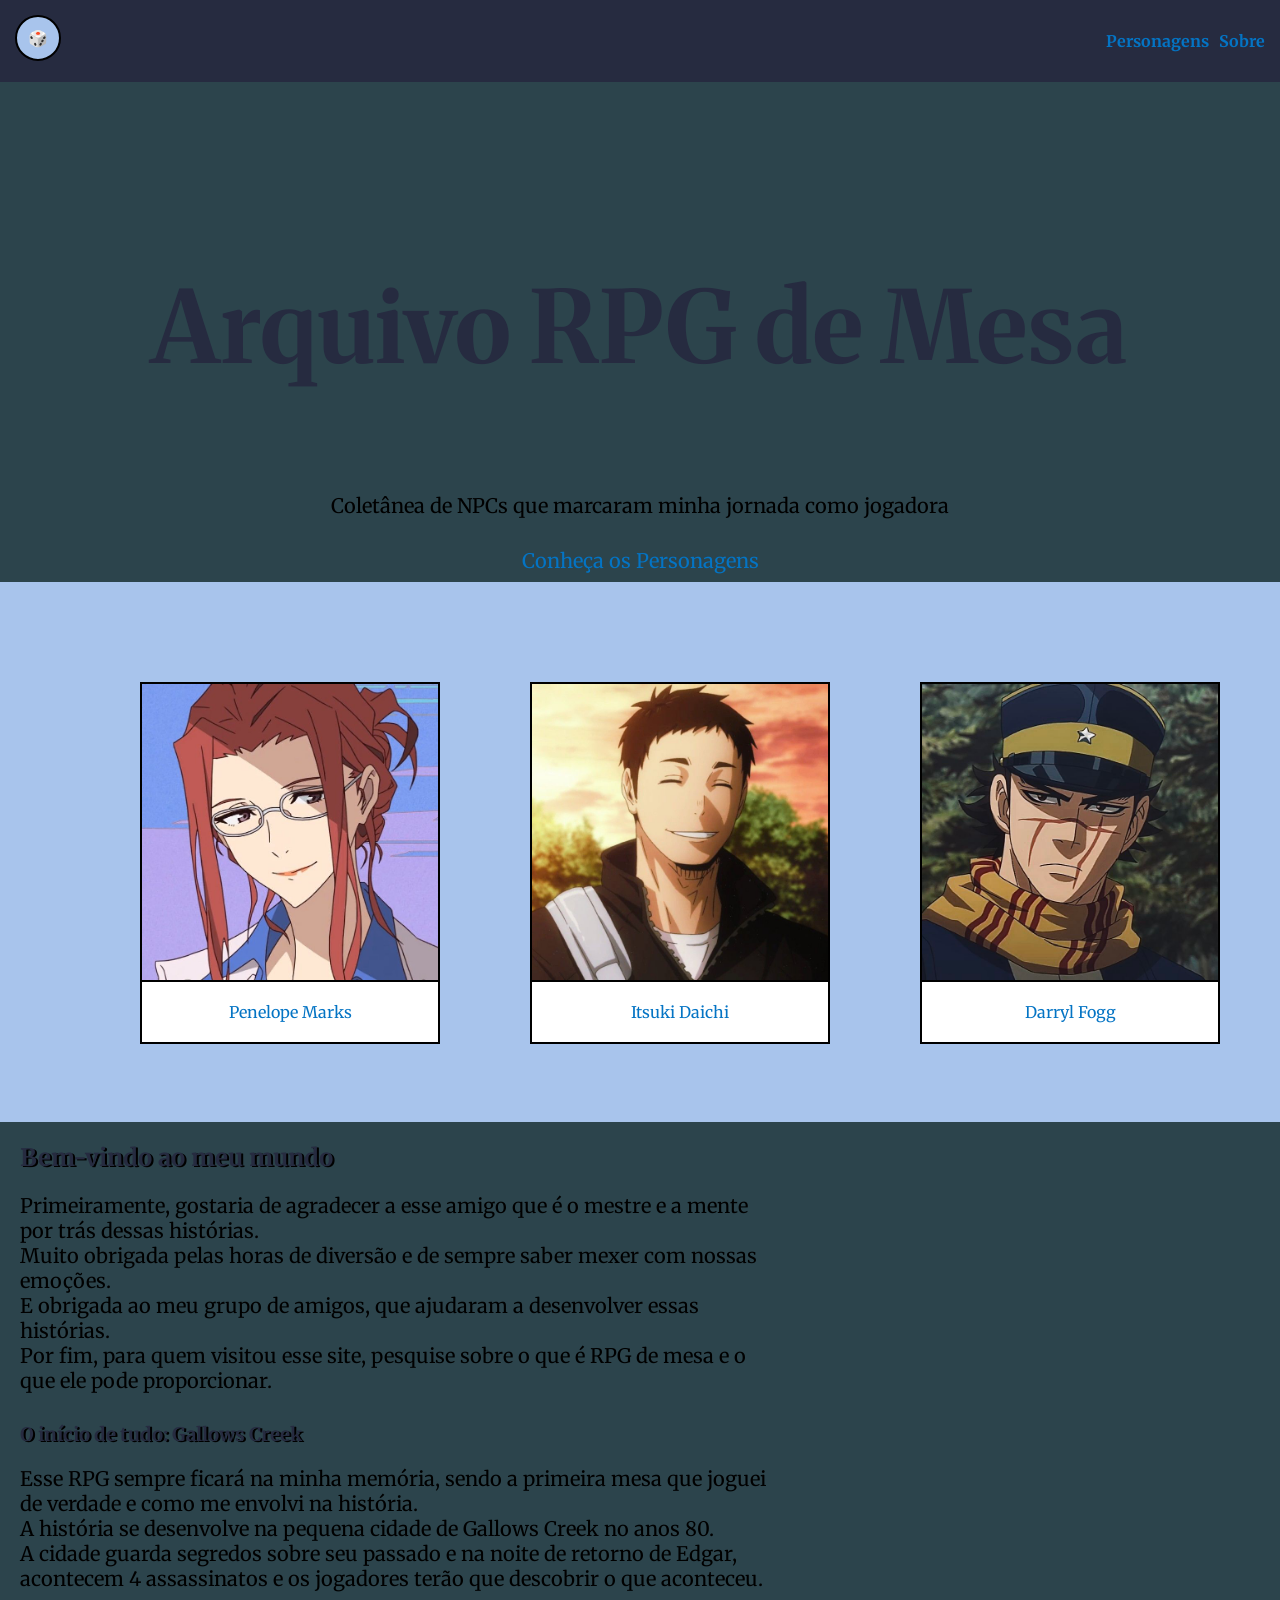
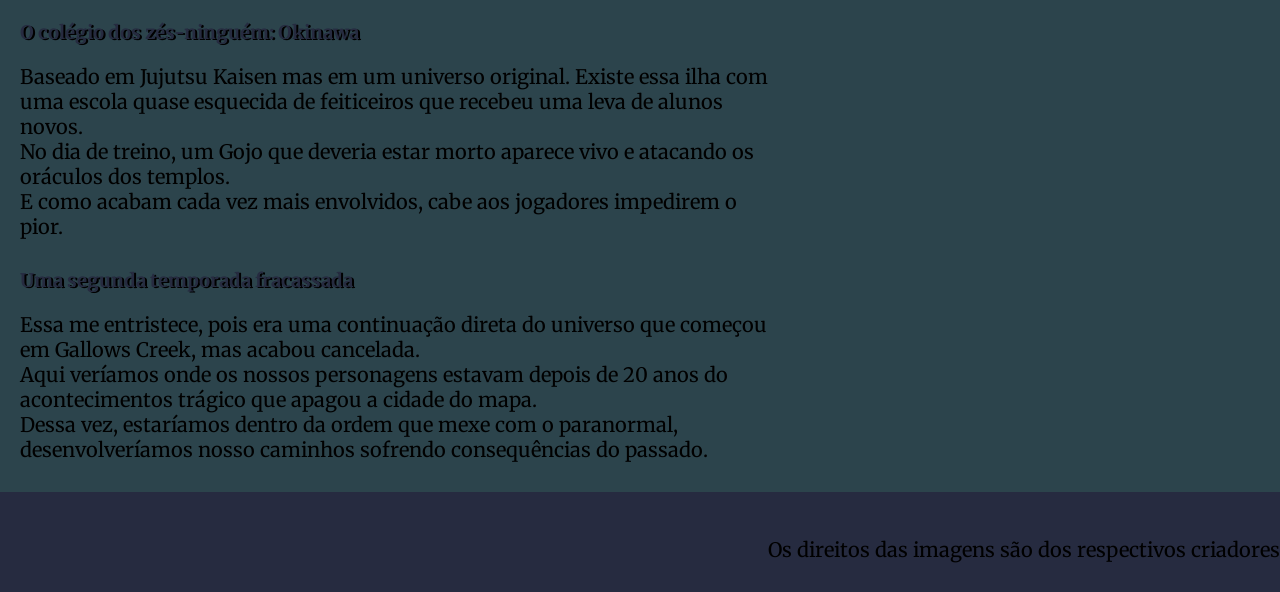
<file: index.html>
<!DOCTYPE html>
<html lang="pt-br">

    <head>
        <meta charset="UTF-8">
        <title>Arquivo de RPG</title>
        <link rel="stylesheet" href="style.css">
        <link rel="preconnect" href="https://fonts.googleapis.com">
        <link rel="preconnect" href="https://fonts.gstatic.com" crossorigin>
        <link href="https://fonts.googleapis.com/css2?family=Merriweather:ital,opsz,wght@0,18..144,300..900;1,18..144,300..900&display=swap" rel="stylesheet">
    </head>

    <body>

        <header class="cabecalho">
            <div class="logo">🎲</div>
            <nav>
                <ul class="botao-header">
                    <li>
                        <a href="#personagens" class="botao-menu">Personagens</a>
                    </li>
                    <li>
                        <a href="#resumo" class="botao-menu">Sobre</a> 
                    </li>
                </ul>
            </nav>
        </header>

        <main>

            <section class="hero">
                <div class="hero-centro">
                <h1>Arquivo RPG de Mesa</h1>
                <p>Coletânea de NPCs que marcaram minha jornada como jogadora</p>
                <a href="#personagens" class="botao-desce">Conheça os Personagens</a>
                </div>
           </section>

           <section id="personagens">
                <div class="perfil">
                    <img src="images/Penelope_Penny_Marks.jpg" alt="Penelope Marks">
                    <a href="pagina_personagens/penelope_marks.html" class="link">Penelope Marks</a>
                </div>
                <div class="perfil">
                    <img src="images/Itsuki_Daichi.jpg" alt="Itsuki Daichi">
                    <a href="pagina_personagens/itsuki_daichi.html" class="link">Itsuki Daichi</a>
                </div>
                <div class="perfil">
                    <img src="images/Darryl_Fogg.jpg" alt="Darryl Fogg">
                    <a href="pagina_personagens/darryl_fogg.html" class="link">Darryl Fogg</a>
            </div>
           </section>

           <section id="resumo">
            <div class="historia">
                <h2>Bem-vindo ao meu mundo</h2>
                <p>Primeiramente, gostaria de agradecer a esse amigo que é o mestre e a mente por trás dessas histórias. <br>
                   Muito obrigada pelas horas de diversão e de sempre saber mexer com nossas emoções.  <br>
                   E obrigada ao meu grupo de amigos, que ajudaram a desenvolver essas histórias. <br>
                   Por fim, para quem visitou esse site, pesquise sobre o que é RPG de mesa e o que ele pode proporcionar. <br>
                </p>
                <h3>O início de tudo: Gallows Creek</h3>
                <p>Esse RPG sempre ficará na minha memória, sendo a primeira mesa que joguei de verdade e como me envolvi na história. <br>
                    A história se desenvolve na pequena cidade de Gallows Creek no anos 80.  <br>
                    A cidade guarda segredos sobre seu passado e na noite de retorno de Edgar, acontecem 4 assassinatos e os jogadores terão que descobrir o que aconteceu. <br>
                </p>
                <h3>O colégio dos zés-ninguém: Okinawa</h3>
                <p>Baseado em Jujutsu Kaisen mas em um universo original.
                    Existe essa ilha com uma escola quase esquecida de feiticeiros que recebeu uma leva de alunos novos.<br>
                    No dia de treino, um Gojo que deveria estar morto aparece vivo e atacando os oráculos dos templos. <br>
                    E como acabam cada vez mais envolvidos, cabe aos jogadores impedirem o pior. <br>
                </p>
                <h3>Uma segunda temporada fracassada</h3>
                <p>Essa me entristece, pois era uma continuação direta do universo que começou em Gallows Creek, mas acabou cancelada. <br>
                   Aqui veríamos onde os nossos personagens estavam depois de 20 anos do acontecimentos trágico que apagou a cidade do mapa. <br>
                   Dessa vez, estaríamos dentro da ordem que mexe com o paranormal, desenvolveríamos nosso caminhos sofrendo consequências do passado. <br>
                </p>
            </div>
           </section>

        </main>

        <footer>
            <p>Os direitos das imagens são dos respectivos criadores</p>
        </footer>

    </body>

</html>
</file>
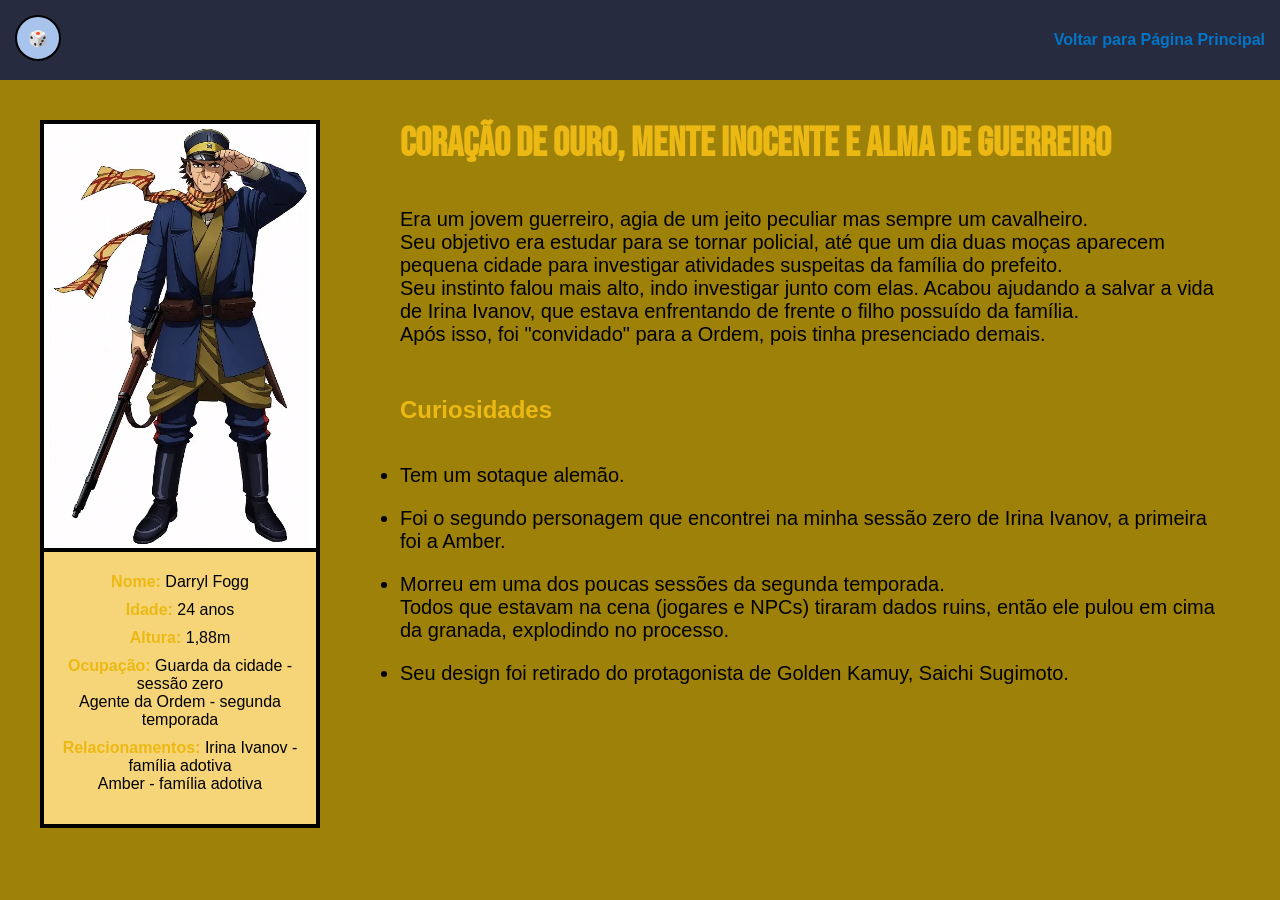
<file: pagina_personagens/darryl_fogg.html>
<!DOCTYPE html>
<html lang="pt-br">

    <head>
        <meta charset="UTF-8">
        <title>Darryl Fogg</title>
        <link rel="stylesheet" href="../style.css">
        <link rel="preconnect" href="https://fonts.googleapis.com">
        <link rel="preconnect" href="https://fonts.gstatic.com" crossorigin>
        <link href="https://fonts.googleapis.com/css2?family=Bebas+Neue&display=swap" rel="stylesheet">
    </head>

    <body class="darryl">

        <header class="cabecalho">
            <div class="logo">🎲</div>
            <nav>
                <ul class="botao-volta">
                    <li>
                        <a href="../index.html" class="botao-menu">Voltar para Página Principal</a>
                    </li>
                </ul>
            </nav>        
        </header>

        <main>

            <section class="main_darryl">
                <div class="darryl_perfil">
                    <img src="../images/Darryl_Fogg_corpo_inteiro.webp" alt="Darry Fogg corpo inteiro">
                    <div class="darryl_info">
                        <ul class="d_info">
                            <li class="d_i"><span class="span_darryl">Nome:</span> Darryl Fogg</li>
                            <li class="d_i"><span class="span_darryl">Idade:</span> 24 anos</li>
                            <li class="d_i"><span class="span_darryl">Altura:</span> 1,88m</li>
                            <li class="d_i"><span class="span_darryl">Ocupação:</span> Guarda da cidade - sessão zero<br>
                                                                                       Agente da Ordem - segunda temporada
                            </li>
                            <li class="d_i"><span class="span_darryl">Relacionamentos:</span> Irina Ivanov - família adotiva <br>
                                                                                              Amber - família adotiva
                            </li>
                        </ul>
                    </div>
                </div>

                <div class="darryl_historia">
                    <h1 id="h1_d"><span class="span_darryl">Coração de Ouro, Mente Inocente e Alma de Guerreiro</span></h1>
                    <p id="p_d">
                        Era um jovem guerreiro, agia de um jeito peculiar mas sempre um cavalheiro. <br>
                        Seu objetivo era estudar para se tornar policial, até que um dia duas moças aparecem pequena cidade para investigar atividades suspeitas da família do prefeito. <br>
                        Seu instinto falou mais alto, indo investigar junto com elas. Acabou ajudando a salvar a vida de Irina Ivanov, que estava enfrentando de frente o filho possuído da família. <br>
                        Após isso, foi "convidado" para a Ordem, pois tinha presenciado demais.
                    </p>
                    
                    <h2 id="h2_d"><span class="span_darryl">Curiosidades</span></h2>
                    <ul class="darryl_curiosidades">
                        <li>
                            Tem um sotaque alemão. <br>
                        </li>
                        <li>
                            Foi o segundo personagem que encontrei na minha sessão zero de Irina Ivanov, a primeira foi a Amber. <br>
                        </li>
                        <li>
                            Morreu em uma dos poucas sessões da segunda temporada. <br>
                            Todos que estavam na cena (jogares e NPCs) tiraram dados ruins, então ele pulou em cima da granada, explodindo no processo. <br>
                        </li>
                        <li>
                            Seu design foi retirado do protagonista de Golden Kamuy, Saichi Sugimoto.
                        </li>
                    </ul>
                </div>
            </section>

        </main>

    </body>

</html>
</file>
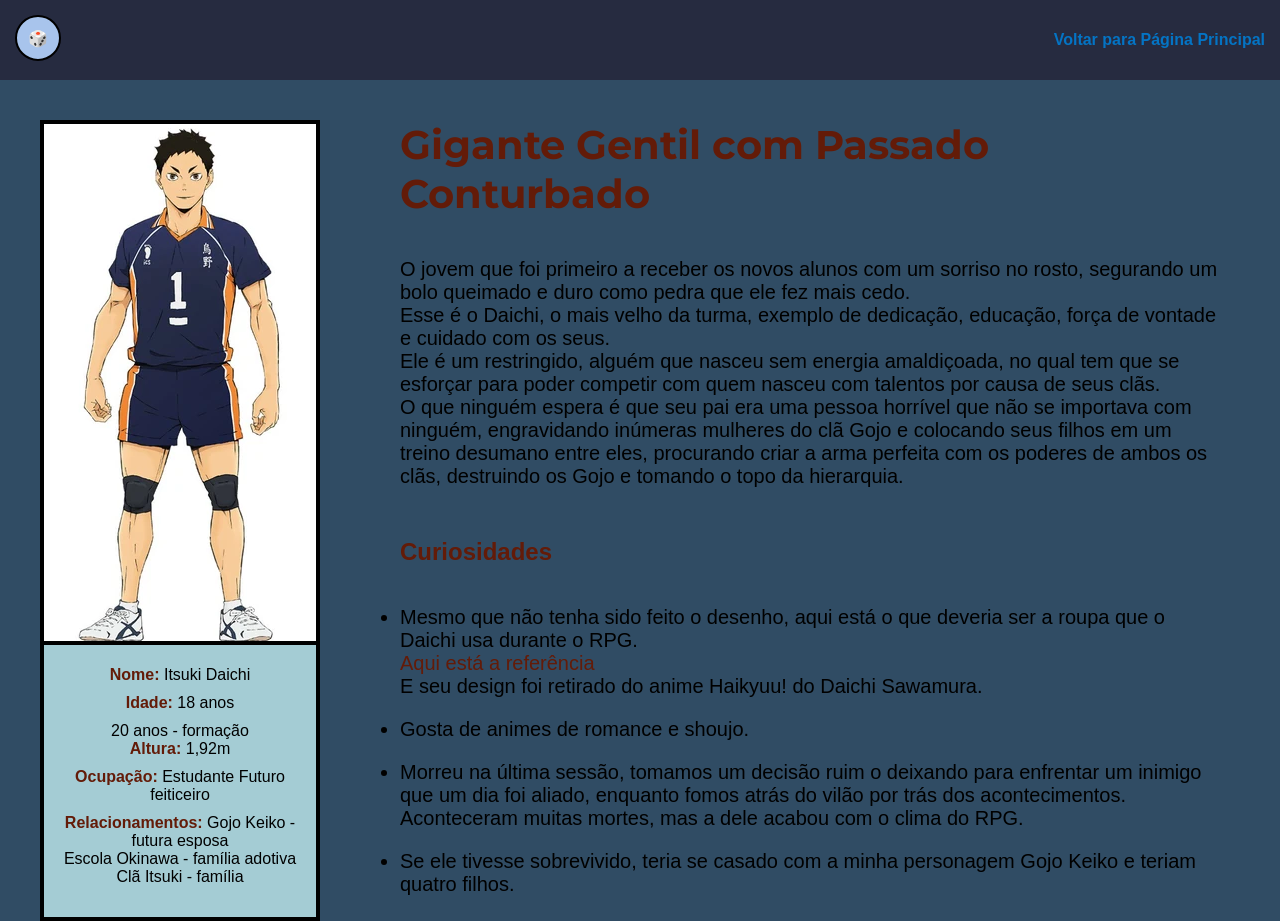
<file: pagina_personagens/itsuki_daichi.html>
<!DOCTYPE html>

<html lang="pt-br">

    <head>
        <meta charset="UTF-8">
        <title>Itsuki Daichi</title>
        <link rel="stylesheet" href="../style.css">
        <link rel="preconnect" href="https://fonts.googleapis.com">
        <link rel="preconnect" href="https://fonts.gstatic.com" crossorigin>
        <link href="https://fonts.googleapis.com/css2?family=Montserrat:ital,wght@0,100..900;1,100..900&display=swap" rel="stylesheet">
    </head>

    <body class="daichi">

        <header class="cabecalho">
            <div class="logo">🎲</div>
            <nav>
                <ul class="botao-volta">
                    <li>
                        <a href="../index.html" class="botao-menu">Voltar para Página Principal</a>
                    </li>
                </ul>
            </nav>        
        </header>

        <main>

            <section class="main_daichi">
                <div class="daichi_perfil">
                    <img src="../images/Itsuki_Daichi_corpo_inteiro.webp" alt="Itsuki Daichi corpo inteiro">
                    <div class="daichi_info">
                        <ul class="id_info">
                            <li class="id_i"><span class="span_daichi">Nome:</span> Itsuki Daichi</li>
                            <li class="id_i"><span class="span_daichi">Idade:</span> 18 anos</li>
                                                                                     20 anos - formação
                            <li class="id_i"><span class="span_daichi">Altura:</span> 1,92m</li>
                            <li class="id_i"><span class="span_daichi">Ocupação:</span> Estudante
                                                                                        Futuro feiticeiro 
                            </li>
                            <li class="id_i"><span class="span_daichi">Relacionamentos:</span> Gojo Keiko - futura esposa <br>
                                                                                               Escola Okinawa - família adotiva<br>
                                                                                               Clã Itsuki - família
                            </li>

                        </ul>
                    </div>

                </div>

                <div class="daichi_historia">
                    <h1 id="h1_id"><span class="span_daichi">Gigante Gentil com Passado Conturbado</span></h1>
                    <p id="p_id">
                        O jovem que foi primeiro a receber os novos alunos com um sorriso no rosto, segurando um bolo queimado e duro como pedra que ele fez mais cedo. <br>
                        Esse é o Daichi, o mais velho da turma, exemplo de dedicação, educação, força de vontade e cuidado com os seus. <br>
                        Ele é um restringido, alguém que nasceu sem energia amaldiçoada, no qual tem que se esforçar para poder competir com quem nasceu com talentos por causa de seus clãs. <br>
                        O que ninguém espera é que seu pai era uma pessoa horrível que não se importava com ninguém, engravidando inúmeras mulheres do clã Gojo e colocando seus filhos em um treino desumano entre eles, procurando criar a arma perfeita com os poderes de ambos os clãs, destruindo os Gojo e tomando o topo da hierarquia.
                    </p>
                    <h2 id="h2_id"><span class="span_daichi">Curiosidades</span></h2>
                    <ul class="daichi_curiosidades">
                        <li>
                            Mesmo que não tenha sido feito o desenho, aqui está o que deveria ser a roupa que o Daichi usa durante o RPG. <br>
                            <a href="../images/Itsuki_Daichi_Roupa_Referencia.jpg" target="_blank" class="d_link" alt="Roupa Itsuki Daichi">Aqui está a referência</a> <br>
                            E seu design foi retirado do anime Haikyuu! do Daichi Sawamura. <br>
                        </li>
                        <li>
                            Gosta de animes de romance e shoujo.
                        </li>
                        <li>
                            Morreu na última sessão, tomamos um decisão ruim o deixando para enfrentar um inimigo que um dia foi aliado, enquanto fomos atrás do vilão por trás dos acontecimentos. Aconteceram muitas mortes, mas a dele acabou com o clima do RPG. <br>
                        </li>
                        <li>
                            Se ele tivesse sobrevivido, teria se casado com a minha personagem Gojo Keiko e teriam quatro filhos.
                        </li>
                    </ul>
                </div>

            </section>
            
        </main>

    </body>
</html>
</file>
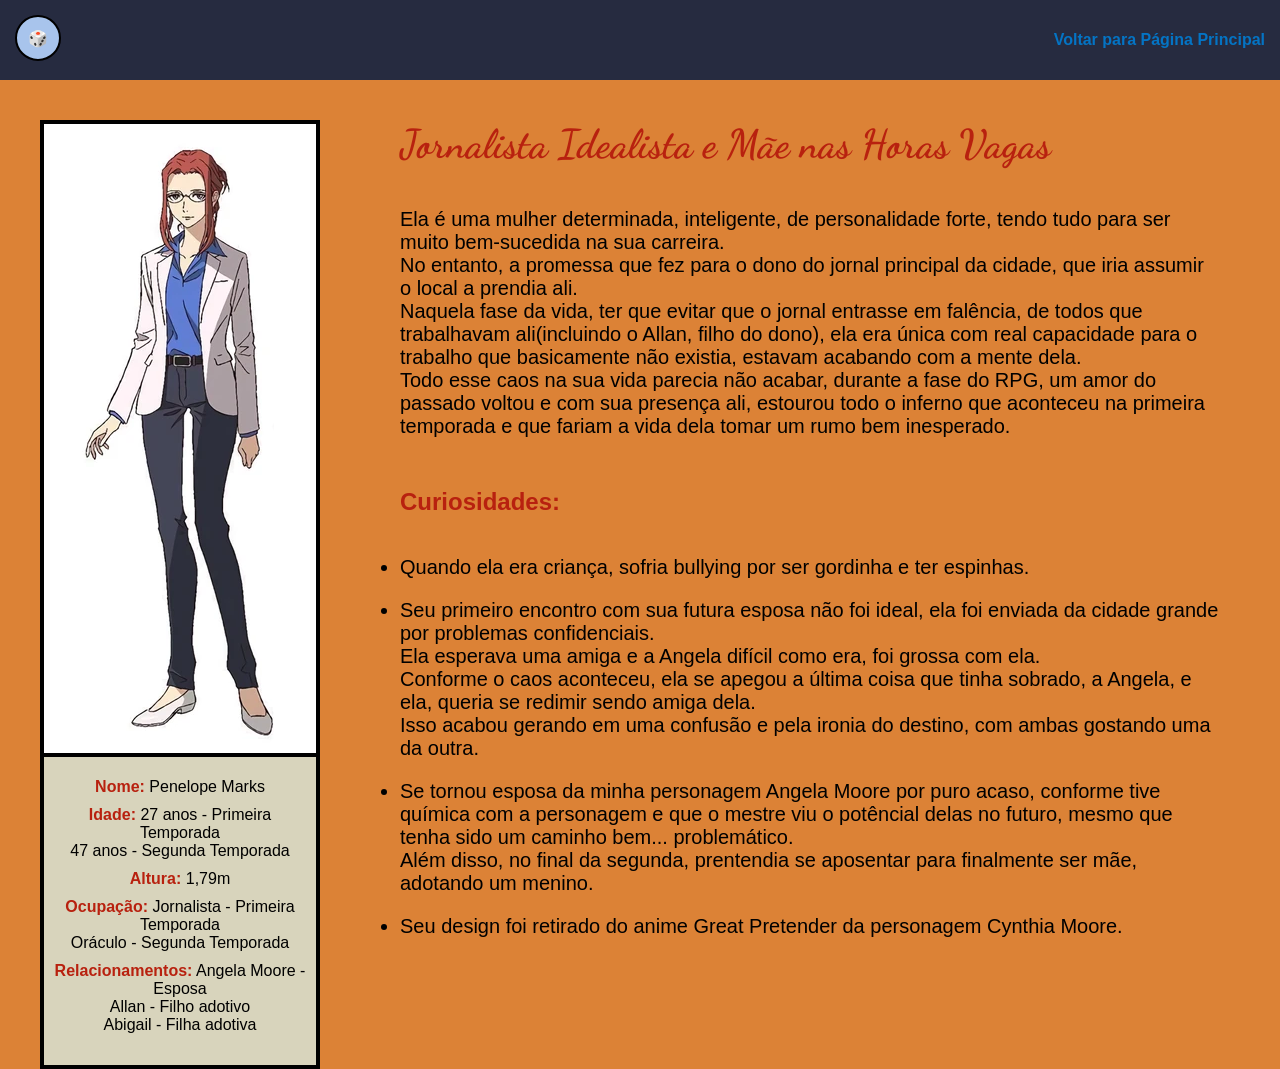
<file: pagina_personagens/penelope_marks.html>
<!DOCTYPE html>
<html lang="pt-br">

    <head>
        <meta charset="UTF-8">
        <title>Penelope Marks</title>
        <link rel="stylesheet" href="../style.css">
        <link rel="preconnect" href="https://fonts.googleapis.com">
        <link rel="preconnect" href="https://fonts.gstatic.com" crossorigin>
        <link href="https://fonts.googleapis.com/css2?family=Dancing+Script:wght@400..700&display=swap" rel="stylesheet">
    </head>

    <body class="penny">

        <header class="cabecalho">
            <div class="logo">🎲</div>
            <nav>
                <ul class="botao-volta">
                    <li>
                        <a href="../index.html" class="botao-menu">Voltar para Página Principal</a>
                    </li>
                </ul>
            </nav>        
        
        </header>

        <main>

            <section class="main_penny">
                <div class="penelope_perfil">
                    <img src="../images/Penelope_corpo_inteiro.png" alt="Penelope Marks corpo inteiro">
                    <div class="penelope_info">
                        <ul class="p_info">
                            <li class="p_i"><span class="span_penny">Nome:</span> Penelope Marks</li>
                            <li class="p_i"><span class="span_penny">Idade:</span> 27 anos - Primeira Temporada<br>
                                                                                   47 anos - Segunda Temporada
                            </li>
                            <li class="p_i"><span class="span_penny">Altura:</span> 1,79m</li>
                            <li class="p_i"><span class="span_penny">Ocupação:</span> Jornalista - Primeira Temporada<br>
                                                                                      Oráculo - Segunda Temporada                        
                            </li>
                            <li class="p_i"><span class="span_penny">Relacionamentos:</span> Angela Moore - Esposa<br>
                                                                                             Allan - Filho adotivo<br>
                                                                                             Abigail - Filha adotiva
                            </li>
                        </ul>
                    </div>

                </div>

                <div class="penelope_historia">
                    <h1 id="h1_p"><span class="span_penny">Jornalista Idealista e Mãe nas Horas Vagas</span></h1>
                    <p id="p_p">
                        Ela é uma mulher determinada, inteligente, de personalidade forte, tendo tudo para ser muito bem-sucedida na sua carreira. <br>
                        No entanto, a promessa que fez para o dono do jornal principal da cidade, que iria assumir o local a prendia ali. <br>
                        Naquela fase da vida, ter que evitar que o jornal entrasse em falência, de todos que trabalhavam ali(incluindo o Allan, filho do dono), ela era única com real capacidade para o trabalho que basicamente não existia, estavam acabando com a mente dela. <br>
                        Todo esse caos na sua vida parecia não acabar, durante a fase do RPG, um amor do passado voltou e com sua presença ali, estourou todo o inferno que aconteceu na primeira temporada e que fariam a vida dela tomar um rumo bem inesperado. <br>
                    </p>
                    <h2 id="h2_p"><span class="span_penny">Curiosidades:</span></h2>
                    <ul class="p_curiosidade">
                        <li>
                            Quando ela era criança, sofria bullying por ser gordinha e ter espinhas.<br>
                        </li>
                        <li>
                            Seu primeiro encontro com sua futura esposa não foi ideal, ela foi enviada da cidade grande por problemas confidenciais. <br>
                            Ela esperava uma amiga e a Angela difícil como era, foi grossa com ela. <br>
                            Conforme o caos aconteceu, ela se apegou a última coisa que tinha sobrado, a Angela, e ela, queria se redimir sendo amiga dela. <br>
                            Isso acabou gerando em uma confusão e pela ironia do destino, com ambas gostando uma da outra. <br>
                        </li>
                        <li>
                            Se tornou esposa da minha personagem Angela Moore por puro acaso, conforme tive química com a personagem e que o mestre viu o potêncial delas no futuro, mesmo que tenha sido um caminho bem... problemático. <br>
                            Além disso, no final da segunda, prentendia se aposentar para finalmente ser mãe, adotando um menino.<br>
                        </li>
                        <li>Seu design foi retirado do anime Great Pretender da personagem Cynthia Moore.

                        </li>
                    </ul>
                </div>
            </section>

        </main>

    </body>

</html>
</file>
<file: style.css>
/* Página Principal */

* {
    box-sizing: border-box;
}

body {
    margin:0;
    background-color:#2C444C;
    font-family:'Merriweather', Arial, sans-serif;
    max-height: 90vh;
}

/* Header */

.cabecalho {
    background-color:#262B40;
    display: flex;
    justify-content:space-between;
    padding:15px;
}

.botao-menu, .botao-header {
    text-decoration:none;
    list-style:none;
    display:flex;
    justify-content:space-evenly;
    gap:10px;
    color:#0474C4;
    font-weight:bold;
}

.logo {
    width: 46px;
    height: 46px;
    border-radius:50%;
    background-color:#A8C4EC;
    border: 2px solid #000000;
    display:flex;
    justify-content:center;
    align-items:center;
}

/* Main */
/* Hero Section */

.hero-centro {
    display:flex;
    flex-direction:column;
    align-items: center;
    padding: 100px;
    height: 500px;
}

h1 {
    color:#262B40;
    font-size:100px;
}

p {
    font-size:20px;
    padding-bottom: 10px;
}

.botao-desce{
    text-decoration:none;
    color:#0474C4;
    font-size:20px;
}

/* Personagens Section */

#personagens {
    display:flex;
    flex-direction:row;
    gap:50px;
    padding:100px;
    background-color: #A8C4EC;
}

.perfil {
    display:flex;
    align-items: center;
    flex-direction: column;
    max-width:300px;
    max-height:340px;
    margin-left: 40px;
}

.perfil img {
    width:300px;
    height:300px;
    border:2px solid #000000;
}

.link {
    text-decoration:none;
    color:#0474C4;
    border: 2px solid #000000;
    border-top: none;
    padding: 20px;
    width: 300px;
    text-align:center;
    background-color: #FFFFFF;
}

/* Resumo Section */

.historia {
    background-color: #2C444C;
    padding-right: 500px;
    padding-left: 20px;
}

h2, h3 {
    color:#262B40;
    text-shadow: 2px 1px 0px #000000;
}

/* Footer */

footer {
    background-color:#262B40;
    height:100px;
    display: flex;
    justify-content: flex-end;
    align-items: flex-end;
}

/* Página: Penelope Marks */

.penny {
    background-color:#DC8236;
}

.botao-volta {
    list-style:none;
}

.main_penny {
    display:flex;
}

.penelope_perfil {
    max-width: 280px;
    min-height: 500px;
    margin-left: 40px;
    margin-top:40px;
    border: 4px solid #000000;
    display:flex;
    flex-direction:column;
    align-items: center;
    background-color: #FFFFFF;
}

.penelope_perfil img {
    height:auto;
    width: auto;
}

.penelope_info {
    display:flex;
    text-align: center;
    background-color:#D8D4BC;
    border-top: 4px solid #000000;
}

.p_info {
    list-style:none;
    display:flex;
    flex-direction: column;
    color:#000000;
    padding:5px;
}

.p_i {
    margin-bottom: 10px;
}


.penelope_historia {
    padding-left:40px;
    max-width:900px;
}

.span_penny {
    color:#B8210F;
    font-weight:bold;
}

#h1_p {
    font-weight:bold;
    font-size:40px;
    font-family:'Dancing Script' ,Arial, Helvetica, sans-serif;
    margin-left:40px;
    margin-top:40px;
}

#p_p {
    font-size:20px;
    margin-left:40px;
    margin-top:40px;
}

#h2_p {
    text-shadow:none;
    margin:40px;
}

.p_curiosidade {
    display: flex;
    flex-direction: column;
    color:#000000;
    margin-left:40px;
    margin-top:40px;
    padding:0px;
    row-gap: 20px;
    font-size: 20px;
}

/* Página: Itsuki Daichi */

.daichi {
    background-color: #304C64;
}

.botao-volta {
    list-style:none;
}

.main_daichi {
    display:flex;
}

.daichi_perfil {
    max-width: 280px;
    min-height: 500px;
    margin-left: 40px;
    margin-top:40px;
    margin-bottom: auto;
    border: 4px solid #000000;
    display:flex;
    flex-direction:column;
    align-items: center;
    background-color: #FFFFFF;
}

.daichi_perfil img {
    height: auto;
    width: auto;
}

.daichi_info {
    display:flex;
    text-align: center;
    background-color:#A4CCD4;
    border-top: 4px solid #000000;
}

.id_info {
    list-style:none;
    display:flex;
    flex-direction: column;
    color:#000000;
    padding: 5px;
}

.id_i {
    margin-bottom: 10px;
}

.daichi_historia {
    padding-left:40px;
    max-width:900px;
}

.span_daichi {
    color:#631B08;
    font-weight:bold;
}

#h1_id {
    font-weight:bold;
    font-size:40px;
    font-family:'Montserrat' ,Arial, Helvetica, sans-serif;
    margin-left:40px;
    margin-top:40px;
}

#p_id {
    font-size:20px;
    margin-left:40px;
    margin-top:40px;
}

#h2_id {
    text-shadow:none;
    margin:40px;
}

.daichi_curiosidades {
    display: flex;
    flex-direction: column;
    color:#000000;
    margin-left:40px;
    margin-top:40px;
    padding:0px;
    row-gap: 20px;
    font-size: 20px;
}

.d_link {
    text-decoration:none;
    color: #631B08;
}

/* Página: Darryl Fogg */

.darryl {
    background-color: #9D8108;
}

.botao-volta {
    list-style:none;
}

.main_darryl {
    display:flex;
}

.darryl_perfil {
    max-width: 280px;
    margin-left: 40px;
    margin-top:40px;
    border: 4px solid #000000;
    display:flex;
    flex-direction:column;
    align-items: center;
    background-color: #FFFFFF;
}

.darryl_perfil img {
    height: auto;
    width: 260px;
}

.darryl_info {
    display:flex;
    text-align: center;
    background-color:#F6D579;
    border-top: 4px solid #000000;
}

.d_info {
    list-style:none;
    display:flex;
    flex-direction: column;
    color:#000000;
    padding:5px;
}

.d_i {
    margin-bottom:10px;
}

.darryl_historia {
    padding-left:40px;
    max-width:900px;
}

.span_darryl {
    color:#ECB914;
    font-weight:bold;
}

#h1_d {
    font-weight:bold;
    font-size:40px;
    font-family:'Bebas Neue' ,Arial, Helvetica, sans-serif;
    margin-left:40px;
    margin-top:40px;
}

#p_d {
    font-size:20px;
    margin-left:40px;
    margin-top:40px;
}

#h2_d {
    text-shadow:none;
    margin:40px;
}

.darryl_curiosidades {
    display: flex;
    flex-direction: column;
    color:#000000;
    margin-left:40px;
    margin-top:40px;
    padding:0px;
    row-gap: 20px;
    font-size: 20px;
}
</file>
